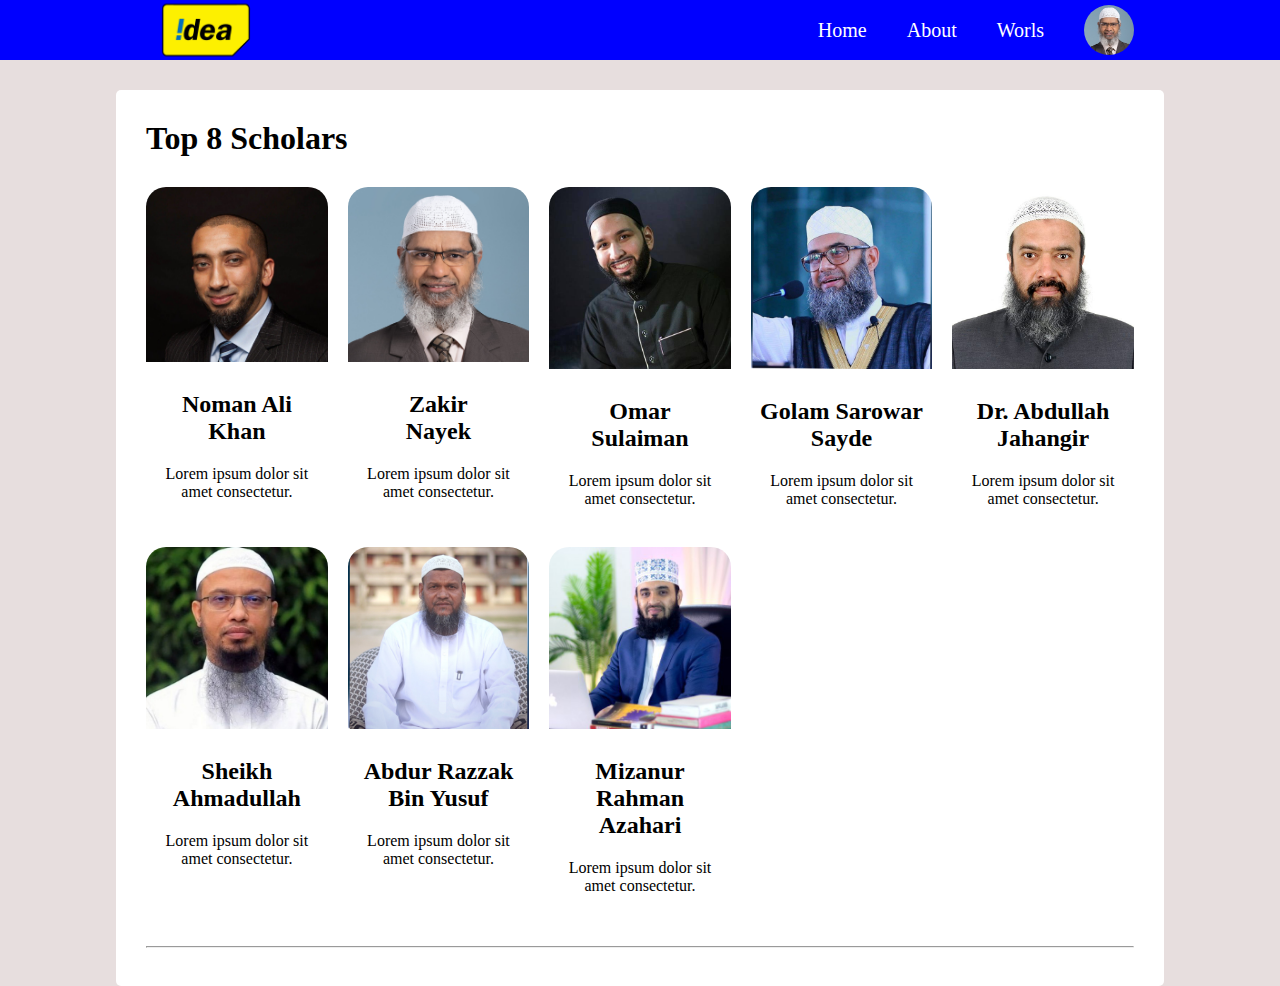
<file: index.html>
<html lang="en">
    <head>
        <meta charset="UTF-8">
        <meta http-equiv="X-UA-Compatible" content="IE=edge">
        <meta name="viewport" content="width=device-width, initial-scale=1.0">
        <title>Islamic Scholars</title>
        <!-- css links -->
        <link rel="stylesheet" href="css/styles.css">
    </head>
    <body>
        <!-- header section & nav bar -->
        <header class="header_color">
            <nav class="container">
                <span >
                    <img class="logo" src="img/logo/Idea-Cellular-01.png" alt="">
                </span>
                <span class="nav_menu">
                    <ul>
                        <li><a href="">Home</a></li>
                        <li><a href="">About</a></li>
                        <li><a href="">Worls</a></li>
                    </ul>
                    <a href=""><img class="profile" src="img/scholars/profile.png" alt=""></a>
                </span>
            </nav>
        </header>
        <!-- main area of layout -->
        <main >
            <!-- top scholars section  -->
            <section class="container scholars_section">
                <h1 class="scholars_title">Top 8 Scholars</h1>
                <div class="scholars_grid">
                    <div class="scholars">
                        <div class="scholars_photo">
                            <img src="img/scholars/nouman-ali-khan.jpg" alt="">
                        </div>
                        <div class="scholars_details">
                            <h2>Noman Ali Khan</h2>
                            <p>Lorem ipsum dolor sit amet consectetur.</p>
                        </div>
                    </div>
                    <div class="scholars">
                        <div class="scholars_photo">
                            <img src="img/scholars/profile.png" alt="">
                        </div>
                        <div class="scholars_details">
                            <h2>Zakir <br> Nayek</h2>
                            <p>Lorem ipsum dolor sit amet consectetur.</p>
                        </div>
                    </div>
                    <div class="scholars">
                        <div class="scholars_photo">
                            <img src="img/scholars/Omar-Sulaiman.jpg" alt="">
                        </div>
                        <div class="scholars_details">
                            <h2>Omar Sulaiman</h2>
                            <p>Lorem ipsum dolor sit amet consectetur.</p>
                        </div>
                    </div>
                    <div class="scholars">
                        <div class="scholars_photo">
                            <img src="img/scholars/Golam-Sarowar-Sayde.png" alt="">
                        </div>
                        <div class="scholars_details">
                            <h2>Golam Sarowar Sayde</h2>
                            <p>Lorem ipsum dolor sit amet consectetur.</p>
                        </div>
                    </div>
                    <div class="scholars">
                        <div class="scholars_photo">
                            <img src="img/scholars/Sir Abdullah Jahangir.jpg" alt="">
                        </div>
                        <div class="scholars_details">
                            <h2>Dr. Abdullah Jahangir</h2>
                            <p>Lorem ipsum dolor sit amet consectetur.</p>
                        </div>
                    </div>
                    <div class="scholars">
                        <div class="scholars_photo">
                            <img src="img/scholars/Ahmadullah.jpg" alt="">
                        </div>
                        <div class="scholars_details">
                            <h2>Sheikh Ahmadullah</h2>
                            <p>Lorem ipsum dolor sit amet consectetur.</p>
                        </div>
                    </div>
                    <div class="scholars">
                        <div class="scholars_photo">
                            <img src="img/scholars/Abdur Razzak bin yusuf.png" alt="">
                        </div>
                        <div class="scholars_details">
                            <h2>Abdur Razzak Bin Yusuf</h2>
                            <p>Lorem ipsum dolor sit amet consectetur.</p>
                        </div>
                    </div>
                    <div class="scholars">
                        <div class="scholars_photo">
                            <img src="img/scholars/Mizanur Rahman Azahari.jpg" alt="">
                        </div>
                        <div class="scholars_details">
                            <h2>Mizanur Rahman Azahari</h2>
                            <p>Lorem ipsum dolor sit amet consectetur.</p>
                        </div>
                    </div>
                   
                </div>
             <hr>
            </section>
            <!-- Scholars Lectures  -->
             
        </main>
        
    </body>
    </html>
</file>
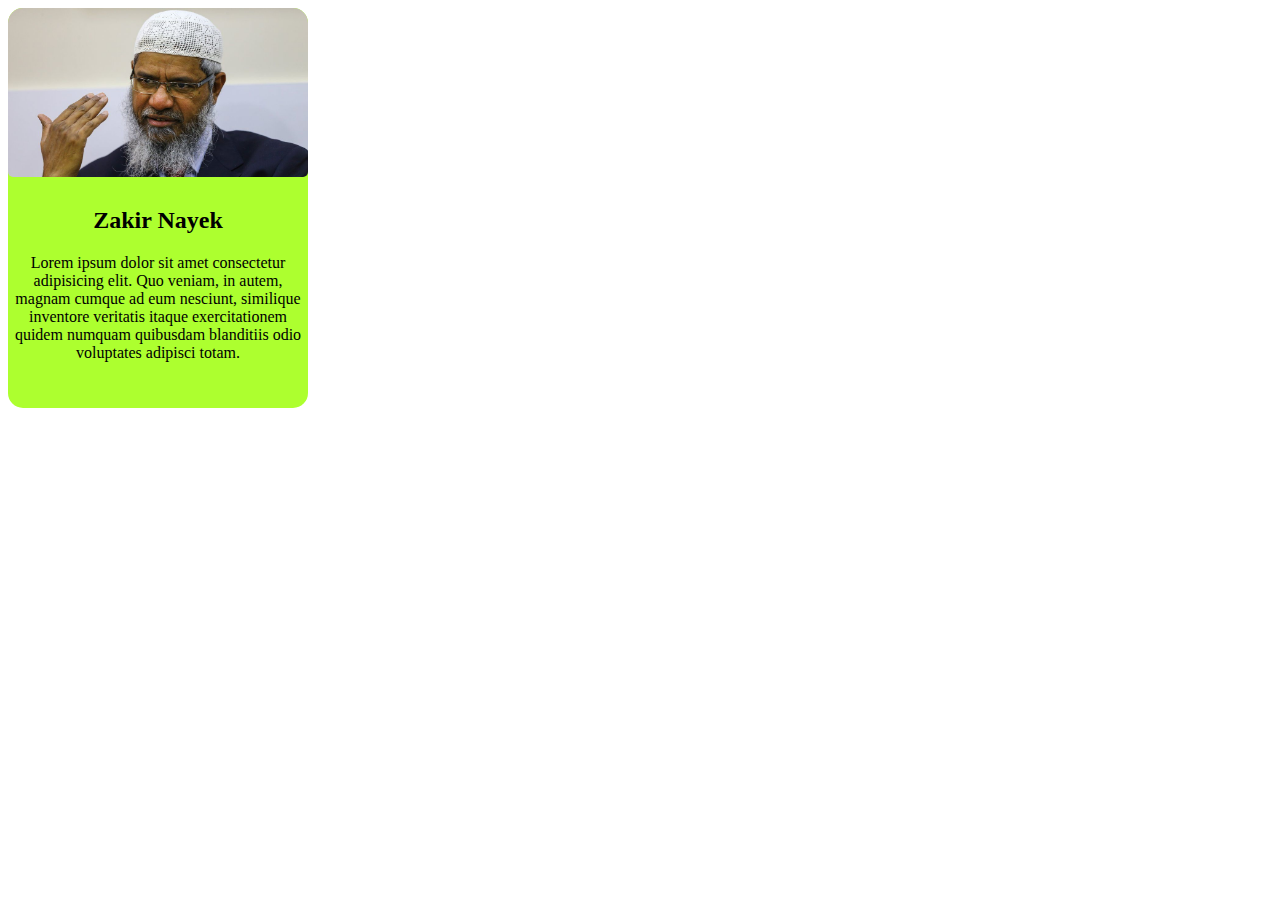
<file: practice.html>
<html lang="en">
<head>
    <meta charset="UTF-8">
    <meta http-equiv="X-UA-Compatible" content="IE=edge">
    <meta name="viewport" content="width=device-width, initial-scale=1.0">
    <title>Document</title>
    <style>
        video{
            height: 181px;
            width: 181px;
        }
        h2,p,h3{
            margin: 0;
            padding: 0;
        }
        .scholars{
            width: 300px;
            text-align: center;

            border-radius: 15px;
            overflow: hidden;
            height: 400px;
            box-sizing: border-box;
            background-color: greenyellow;
            
        }
        .photo img{
            width: 100%;
            border-radius: 5px;
        }
        .details{
            
        }
        .hover_details{
            display: none;
            background-color: greenyellow;
        }
        .scholars:hover .details{
            display: none;
        }
        .scholars:hover .hover_details h2{
            margin-top: 30px;
            transition: margin-top -.01s ease-out;
           
        }
        .scholars:hover .photo{
            transform: scale(1.3);
            transition: transform .7s ease-in;
        }
        .scholars:hover .hover_details{
            display: block;
            
        }
        input,textarea{
            width: 70%;
            margin: 5px;
            border-radius: 10px;
            border: 1px solid rgba(199, 195, 195, 0.603);
            text-align: center;
            
        }
        input:focus,textarea:focus{
            outline:none;
            border-color: turquoise;
            
        }
        textarea{
            height: 30px;
        }

        .p{
            margin-top: 30px;
        }
        .q{
            margin-bottom: 20px;
        }
        
    </style>
</head>
<body>
    <div class="scholars">
        <div class="photo">
            <img src="img/scholars/zakir-neik.jpg" alt="">
        </div>
        <div class="details">
            <h2 class="p q">Zakir Nayek</h2>
            <p>Lorem ipsum dolor sit amet consectetur adipisicing elit. Quo veniam, in autem, magnam cumque ad eum nesciunt, similique inventore veritatis itaque exercitationem quidem numquam quibusdam blanditiis odio voluptates adipisci totam.</p>
        </div>
        <div class="hover_details">
            <h2 class="p ">Zakir Nayek</h2>
            <h3>Contact:</h3>
            <div>
                <form action="">
                    <p><input type="text" name="" placeholder="Enter your name" id=""></p>
                  <p>  <input type="email" name="" placeholder="Enter your email" id=""></p>
                   <p> <textarea name="" id="" cols="5" rows="5" placeholder="Enter your message"></textarea></p>
                   <input type="button" value="Submit">
                </form>
            </div>

            

        </div>
    </div>

   
</body>
</html>
</file>
<file: css/styles.css>
/* common style */
body{
    margin: 0;
}
.container{
    width: 988px;
}
main{
    display: flex;
    align-items: center;
    justify-content: center;
    background-color: #e7dede;
    flex-direction: column;
}
h1{
    margin: 0;
}
section{
    border-radius: 5px;
    background-color: #fff;
}
hr{
    margin-top: 40px;
}

/* nav style */
header{
    background-color: blue;
    display: flex;
    justify-content: center;
}

nav{
   
    display: flex;
    justify-content: space-between;
}
.nav_menu{
    display: flex;
    align-items: center;

}
.nav_menu ul{
    display: flex;
}
.nav_menu ul li{
    list-style: none;
    margin-right: 40px;
    
}
.nav_menu ul li a{
    font-size: 20px;
    color: white;
}
.nav_menu img{
    border-radius: 50%;
}
.nav_menu ul li a{
    text-decoration: none;
}
/* nav img{
    width: 70px;
    height: 70px;
 
} */
.profile{
    width: 50px;
    height: 50px;
}
nav .logo{
    width: 120px;
    margin: -30px 0;
}

/* scholars section style  */
.scholars_grid{
    display: grid;
    grid-template-columns: repeat(5,1fr);
    grid-column-gap: 2%;
    grid-row-gap: 2%;
    
}
.scholars{
    border-radius: 20px;
    overflow: hidden;
    transition: transform .3s ease-in-out;  
  
}

.scholars_section{
   
    padding: 30px;
    margin-top: 30px;
}
.scholars_title{
    margin-bottom: 30px;
}

.scholars_photo img{
    width: 100%;
    border-top-left-radius: 10px;
    border-top-right-radius: 10px;

}
.scholars:hover {
    z-index: 1;
    transform: scale(1.2); 
    padding-top: 10px; 
    color: #fff;
    
}
.scholars:hover .scholars_details{
    background-color:#00BFFF;
    
}
.scholars_details{
    text-align: center;
    padding: 5%;
    /* border: 2px solid gray; */
    border-bottom-left-radius: 20px;
    border-bottom-right-radius: 20px;
   
    
}

/* scholars lectures  */
</file>
